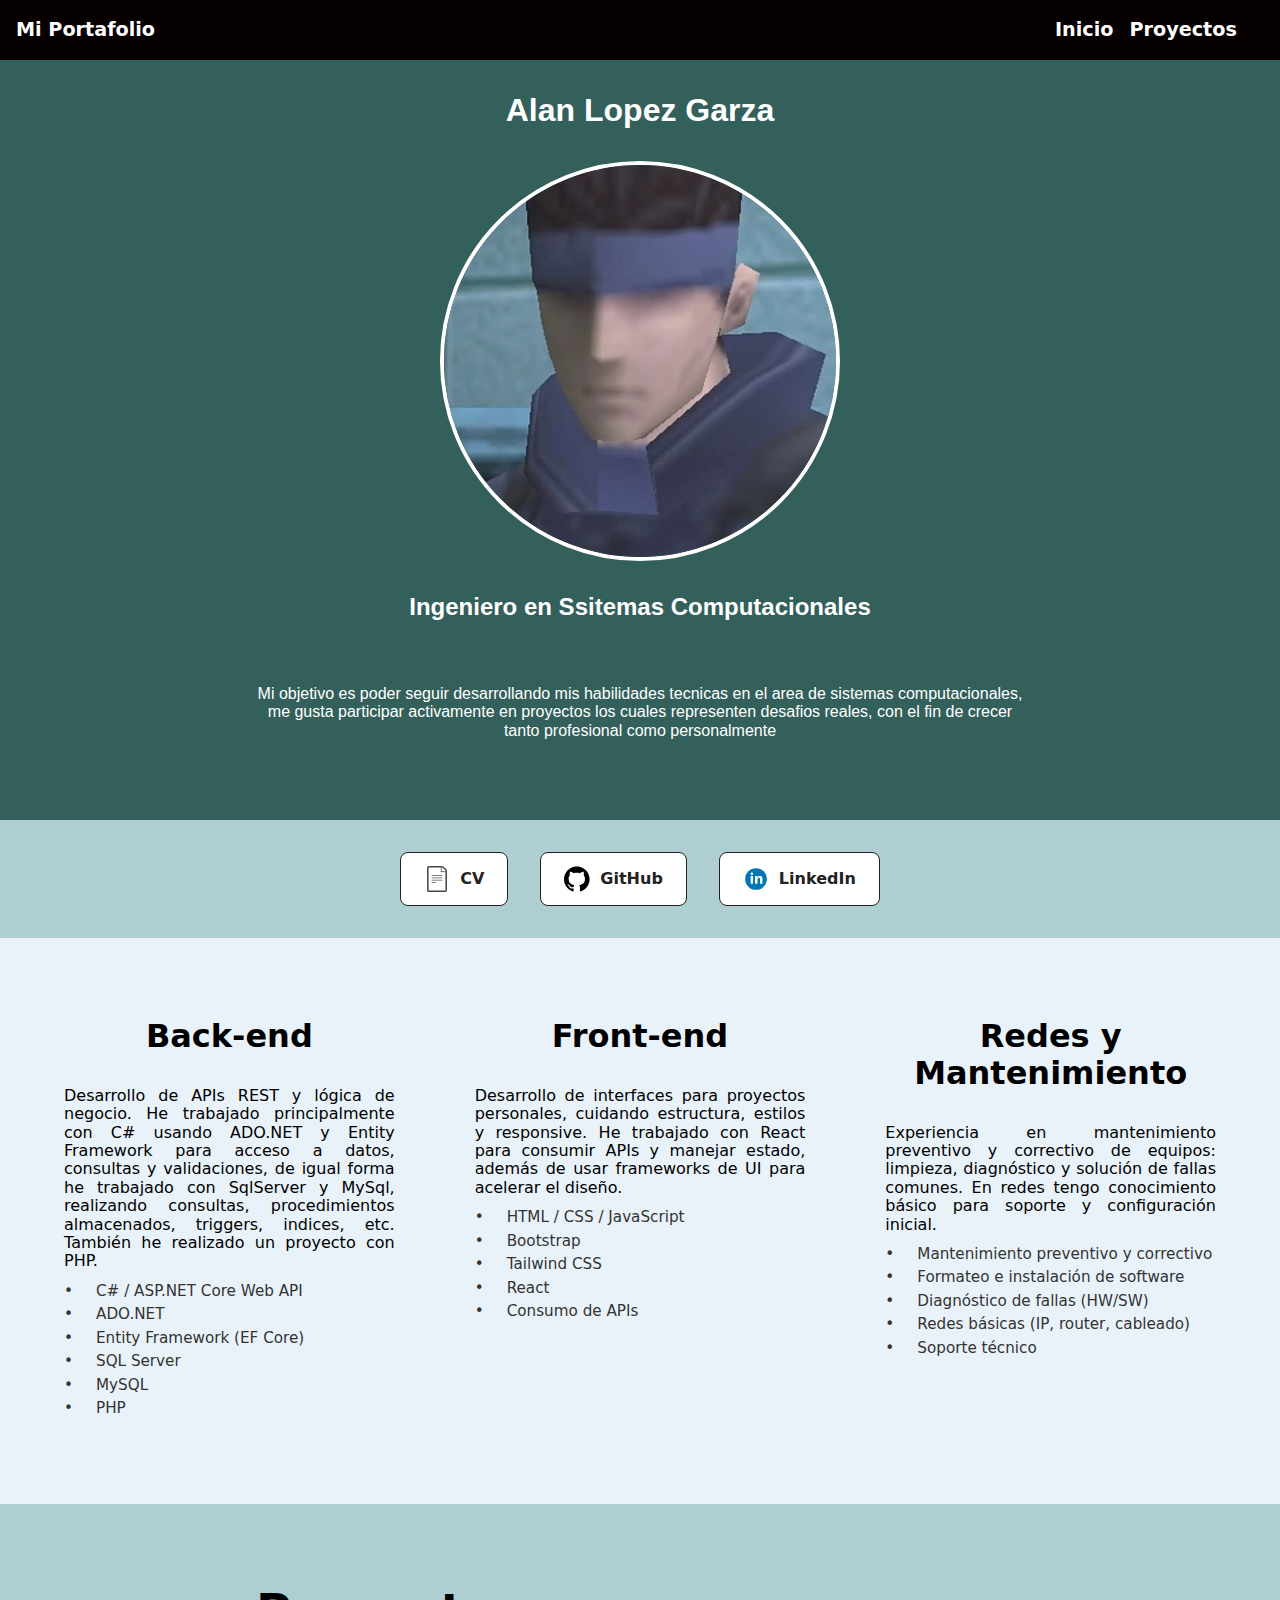
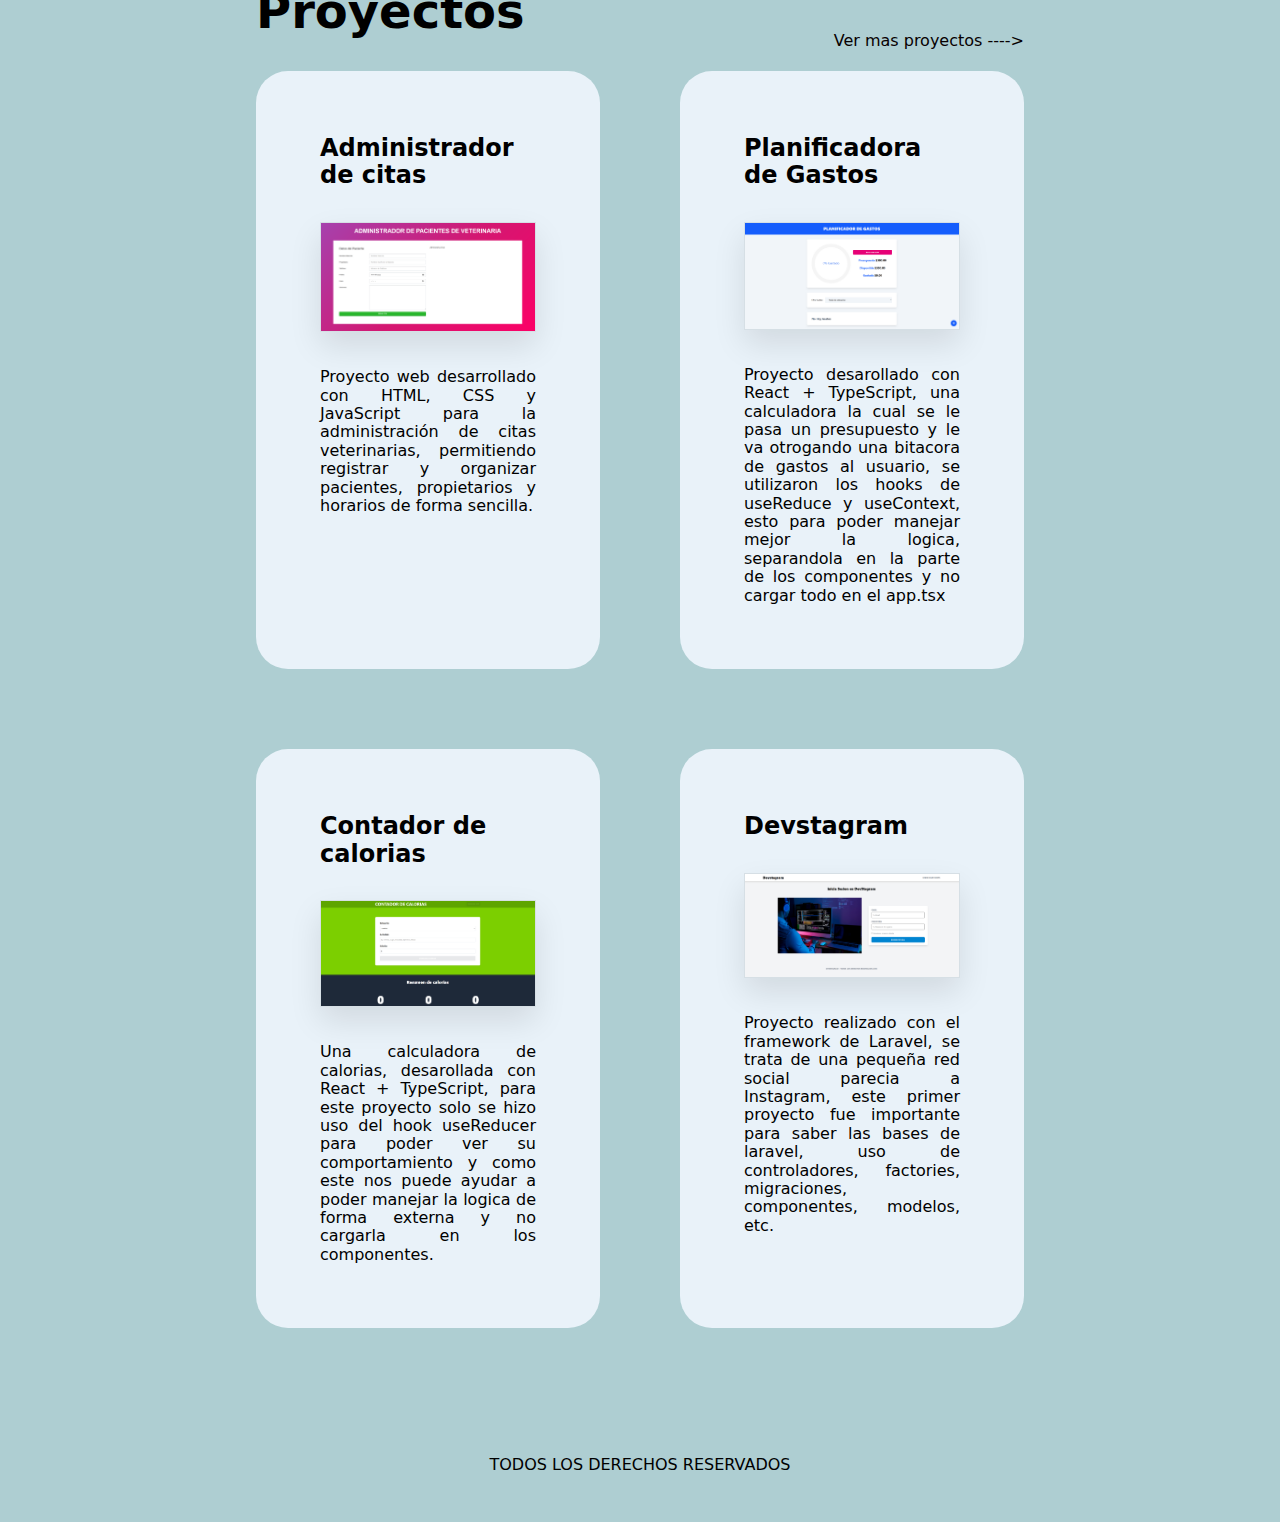
<file: index.html>
<!DOCTYPE html>
<html lang="en">
<head>
    <meta charset="UTF-8">
    <meta name="viewport" content="width=device-width, initial-scale=1.0">
    <title>Portafolio</title>
    <link rel="stylesheet" href="css/normalize.css">
    <link rel="stylesheet" href="css/styles.css">
</head>
<body>
    <header>
        <nav class="navegacion">
            <a class="logo" href="/index.html">Mi Portafolio</a>
            <ul class="navegacion-menu">
                <li><a href="/index.html">Inicio</a></li>
                <li><a href="/lista-proyectos.html">Proyectos</a></li>
            </ul>
        </nav>
    </header>
    <section>
        <div class="presentacion">
            <h1 class="presentacion-nombre">Alan Lopez Garza</h1>
            <img src="/public/img/Snake.jpg" alt="imagen de CV" class="presentacion-imagen">
            <h2 class="presentacion-puesto">Ingeniero en Ssitemas Computacionales</h2>
            <p class="presentacion-descripcion">Mi objetivo es poder seguir desarrollando mis habilidades tecnicas en el area de sistemas computacionales, me gusta participar activamente en proyectos los cuales representen desafios reales, con el fin de crecer tanto profesional como personalmente
            </p>
        </div>
    </section>
    <section>
        <div class="direcciones">
            <a 
                href="/public/pdf/CV_ALAN-LOPEZ-GARZA.pdf"
                download
                class="direcciones-boton"
            >
                <svg viewBox="-4 0 34 34" xmlns="http://www.w3.org/2000/svg" fill="#000000"><g id="SVGRepo_bgCarrier" stroke-width="0"></g><g id="SVGRepo_tracerCarrier" stroke-linecap="round" stroke-linejoin="round"></g><g id="SVGRepo_iconCarrier"> <g fill="none" fill-rule="evenodd"> <g> <path d="M1 1.993c0-.55.45-.993.995-.993h17.01c.55 0 1.34.275 1.776.625l3.44 2.75c.43.345.78 1.065.78 1.622v26.006c0 .55-.447.997-1 .997H2c-.552 0-1-.452-1-.993V1.993z" stroke="#474747" stroke-width="2"></path> <g fill="#575757"> <path d="M6 12h14v1H6z"></path> <path d="M6 15h14v1H6z"></path> <path d="M6 18h14v1H6z"></path> <path d="M6 21h6v1H6z"></path> </g> <path fill="#474747" d="M18 2h1v6h-1z"></path> <path fill="#474747" d="M18 7h6v1h-6z"></path> </g> </g> </g></svg>            CV
            </a>
            <a 
                href="https://github.com/Alanlg08"
                target="_blank"
                rel="noopener noreferrer"
                class="direcciones-boton"
            >
                <svg fill="#000000" viewBox="0 -0.5 25 25" xmlns="http://www.w3.org/2000/svg"><g id="SVGRepo_bgCarrier" stroke-width="0"></g><g id="SVGRepo_tracerCarrier" stroke-linecap="round" stroke-linejoin="round"></g><g id="SVGRepo_iconCarrier"><path d="m12.301 0h.093c2.242 0 4.34.613 6.137 1.68l-.055-.031c1.871 1.094 3.386 2.609 4.449 4.422l.031.058c1.04 1.769 1.654 3.896 1.654 6.166 0 5.406-3.483 10-8.327 11.658l-.087.026c-.063.02-.135.031-.209.031-.162 0-.312-.054-.433-.144l.002.001c-.128-.115-.208-.281-.208-.466 0-.005 0-.01 0-.014v.001q0-.048.008-1.226t.008-2.154c.007-.075.011-.161.011-.249 0-.792-.323-1.508-.844-2.025.618-.061 1.176-.163 1.718-.305l-.076.017c.573-.16 1.073-.373 1.537-.642l-.031.017c.508-.28.938-.636 1.292-1.058l.006-.007c.372-.476.663-1.036.84-1.645l.009-.035c.209-.683.329-1.468.329-2.281 0-.045 0-.091-.001-.136v.007c0-.022.001-.047.001-.072 0-1.248-.482-2.383-1.269-3.23l.003.003c.168-.44.265-.948.265-1.479 0-.649-.145-1.263-.404-1.814l.011.026c-.115-.022-.246-.035-.381-.035-.334 0-.649.078-.929.216l.012-.005c-.568.21-1.054.448-1.512.726l.038-.022-.609.384c-.922-.264-1.981-.416-3.075-.416s-2.153.152-3.157.436l.081-.02q-.256-.176-.681-.433c-.373-.214-.814-.421-1.272-.595l-.066-.022c-.293-.154-.64-.244-1.009-.244-.124 0-.246.01-.364.03l.013-.002c-.248.524-.393 1.139-.393 1.788 0 .531.097 1.04.275 1.509l-.01-.029c-.785.844-1.266 1.979-1.266 3.227 0 .025 0 .051.001.076v-.004c-.001.039-.001.084-.001.13 0 .809.12 1.591.344 2.327l-.015-.057c.189.643.476 1.202.85 1.693l-.009-.013c.354.435.782.793 1.267 1.062l.022.011c.432.252.933.465 1.46.614l.046.011c.466.125 1.024.227 1.595.284l.046.004c-.431.428-.718 1-.784 1.638l-.001.012c-.207.101-.448.183-.699.236l-.021.004c-.256.051-.549.08-.85.08-.022 0-.044 0-.066 0h.003c-.394-.008-.756-.136-1.055-.348l.006.004c-.371-.259-.671-.595-.881-.986l-.007-.015c-.198-.336-.459-.614-.768-.827l-.009-.006c-.225-.169-.49-.301-.776-.38l-.016-.004-.32-.048c-.023-.002-.05-.003-.077-.003-.14 0-.273.028-.394.077l.007-.003q-.128.072-.08.184c.039.086.087.16.145.225l-.001-.001c.061.072.13.135.205.19l.003.002.112.08c.283.148.516.354.693.603l.004.006c.191.237.359.505.494.792l.01.024.16.368c.135.402.38.738.7.981l.005.004c.3.234.662.402 1.057.478l.016.002c.33.064.714.104 1.106.112h.007c.045.002.097.002.15.002.261 0 .517-.021.767-.062l-.027.004.368-.064q0 .609.008 1.418t.008.873v.014c0 .185-.08.351-.208.466h-.001c-.119.089-.268.143-.431.143-.075 0-.147-.011-.214-.032l.005.001c-4.929-1.689-8.409-6.283-8.409-11.69 0-2.268.612-4.393 1.681-6.219l-.032.058c1.094-1.871 2.609-3.386 4.422-4.449l.058-.031c1.739-1.034 3.835-1.645 6.073-1.645h.098-.005zm-7.64 17.666q.048-.112-.112-.192-.16-.048-.208.032-.048.112.112.192.144.096.208-.032zm.497.545q.112-.08-.032-.256-.16-.144-.256-.048-.112.08.032.256.159.157.256.047zm.48.72q.144-.112 0-.304-.128-.208-.272-.096-.144.08 0 .288t.272.112zm.672.673q.128-.128-.064-.304-.192-.192-.32-.048-.144.128.064.304.192.192.32.044zm.913.4q.048-.176-.208-.256-.24-.064-.304.112t.208.24q.24.097.304-.096zm1.009.08q0-.208-.272-.176-.256 0-.256.176 0 .208.272.176.256.001.256-.175zm.929-.16q-.032-.176-.288-.144-.256.048-.224.24t.288.128.225-.224z"></path></g></svg>
                GitHub
            </a>
            <a 
                href="https://www.linkedin.com/in/alan-lópez-garza-b34406315"
                target="_blank"
                rel="noopener noreferrer"
                class="direcciones-boton"
            >
                <svg viewBox="0 0 48 48" fill="none" xmlns="http://www.w3.org/2000/svg"><g id="SVGRepo_bgCarrier" stroke-width="0"></g><g id="SVGRepo_tracerCarrier" stroke-linecap="round" stroke-linejoin="round"></g><g id="SVGRepo_iconCarrier"> <circle cx="24" cy="24" r="20" fill="#0077B5"></circle> <path fill-rule="evenodd" clip-rule="evenodd" d="M18.7747 14.2839C18.7747 15.529 17.8267 16.5366 16.3442 16.5366C14.9194 16.5366 13.9713 15.529 14.0007 14.2839C13.9713 12.9783 14.9193 12 16.3726 12C17.8267 12 18.7463 12.9783 18.7747 14.2839ZM14.1199 32.8191V18.3162H18.6271V32.8181H14.1199V32.8191Z" fill="white"></path> <path fill-rule="evenodd" clip-rule="evenodd" d="M22.2393 22.9446C22.2393 21.1357 22.1797 19.5935 22.1201 18.3182H26.0351L26.2432 20.305H26.3322C26.9254 19.3854 28.4079 17.9927 30.8101 17.9927C33.7752 17.9927 35.9995 19.9502 35.9995 24.219V32.821H31.4922V24.7838C31.4922 22.9144 30.8404 21.6399 29.2093 21.6399C27.9633 21.6399 27.2224 22.4999 26.9263 23.3297C26.8071 23.6268 26.7484 24.0412 26.7484 24.4574V32.821H22.2411V22.9446H22.2393Z" fill="white"></path> </g></svg>
                LinkedIn
            </a>
        </div>
    </section>
    <section class="Habilidad-contenedor">
        <div class="Habilidades-grid">
            <div class="Habilidades">
            <div class="Habilidad">
                <h3>Back-end</h3>
                <p>
                Desarrollo de APIs REST y lógica de negocio. He trabajado principalmente con C# usando ADO.NET y Entity Framework para acceso a datos, consultas y validaciones, de igual forma he trabajado con SqlServer y MySql, realizando consultas, procedimientos almacenados, triggers, indices, etc. También he realizado un proyecto con PHP.
                </p>
                <ul class="stack">
                <li>C# / ASP.NET Core Web API</li>
                <li>ADO.NET</li>
                <li>Entity Framework (EF Core)</li>
                <li>SQL Server</li>
                <li>MySQL</li>
                <li>PHP</li>
                </ul>
            </div>

            <div class="Habilidad">
                <h3>Front-end</h3>
                <p>
                Desarrollo de interfaces para proyectos personales, cuidando estructura, estilos y responsive. He trabajado con React para consumir APIs y manejar estado, además de usar frameworks de UI para acelerar el diseño.
                </p>
                <ul class="stack">
                <li>HTML / CSS / JavaScript</li>
                <li>Bootstrap</li>
                <li>Tailwind CSS</li>
                <li>React</li>
                <li>Consumo de APIs</li>
                </ul>
            </div>

            <div class="Habilidad">
                <h3>Redes y Mantenimiento</h3>
                <p>
                Experiencia en mantenimiento preventivo y correctivo de equipos: limpieza, diagnóstico y solución de fallas comunes. En redes tengo conocimiento básico para soporte y configuración inicial.
                </p>
                <ul class="stack">
                <li>Mantenimiento preventivo y correctivo</li>
                <li>Formateo e instalación de software</li>
                <li>Diagnóstico de fallas (HW/SW)</li>
                <li>Redes básicas (IP, router, cableado)</li>
                <li>Soporte técnico</li>
                </ul>
            </div>
            </div>
        </div>
    </section>
    <main class="Proyectos-contenedor">
        <div class="Proyectos-width">
            <div class="Proyectos-width__titulo">
                <h3>Proyectos</h3>
                <a href="/lista-proyectos.html">Ver mas proyectos ----></a>
            </div>
            <div class="Proyectos-listados">
                <div class="Proyectos-modelo">
                    <h4>Administrador de citas</h4>
                    <a href="https://administradorcitasmascotas.netlify.app" target="_blank">
                        <img src="/public/img/AdministradorDeCitas.png" alt="imagen proyecto">
                    </a>
                    <p>Proyecto web desarrollado con HTML, CSS y JavaScript para la administración de citas veterinarias, permitiendo registrar y organizar pacientes, propietarios y horarios de forma sencilla.</p>
                </div>
                <div class="Proyectos-modelo">
                    <h4>Planificadora de Gastos</h4>
                    <a href="https://calculadoradepresupuestosxdxdxd.netlify.app" target="_blank">
                        <img src="/public/img/CalculadoraPresupuestos.png" alt="imagen proyecto">
                    </a>
                    <p>Proyecto desarollado con React + TypeScript, una calculadora la cual se le pasa un presupuesto y le va otrogando una bitacora de gastos al usuario, se utilizaron los hooks de useReduce y useContext, esto para poder manejar mejor la logica, separandola en la parte de los componentes y no cargar todo en el app.tsx </p>                
                </div>
                <div class="Proyectos-modelo">
                    <h4>Contador de calorias</h4>
                    <a href="https://calculadoradecaloriaseueue.netlify.app" target="_blank">
                        <img src="/public/img/ContadoraCalorias.png" alt="imagen proyecto">
                    </a>
                    <div>
                        <p>
                            Una calculadora de calorias, desarollada con React + TypeScript, para este proyecto solo se hizo uso del hook useReducer para poder ver su comportamiento y como este nos puede ayudar a poder manejar la logica de forma externa y no cargarla en los componentes.
                        </p>
                    </div>                
                </div>
                <div class="Proyectos-modelo">
                    <h4>Devstagram</h4>
                    <a href="https://devstagram-alanlopezgarza.mnz.dom.my.id/login" target="_blank">
                        <img src="/public/img/Devsagram.png" alt="imagen proyecto">
                    </a>
                    <p>Proyecto realizado con el framework de Laravel, se trata de una pequeña red social parecia a Instagram, este primer proyecto fue importante para saber las bases de laravel, uso de controladores, factories, migraciones, componentes, modelos, etc.</p>                
                </div>
            </div>
        </div>
    </main>
    <footer class="footer">
        <p>Todos los derechos reservados</p>
    </footer>
</body>
</html>
</file>
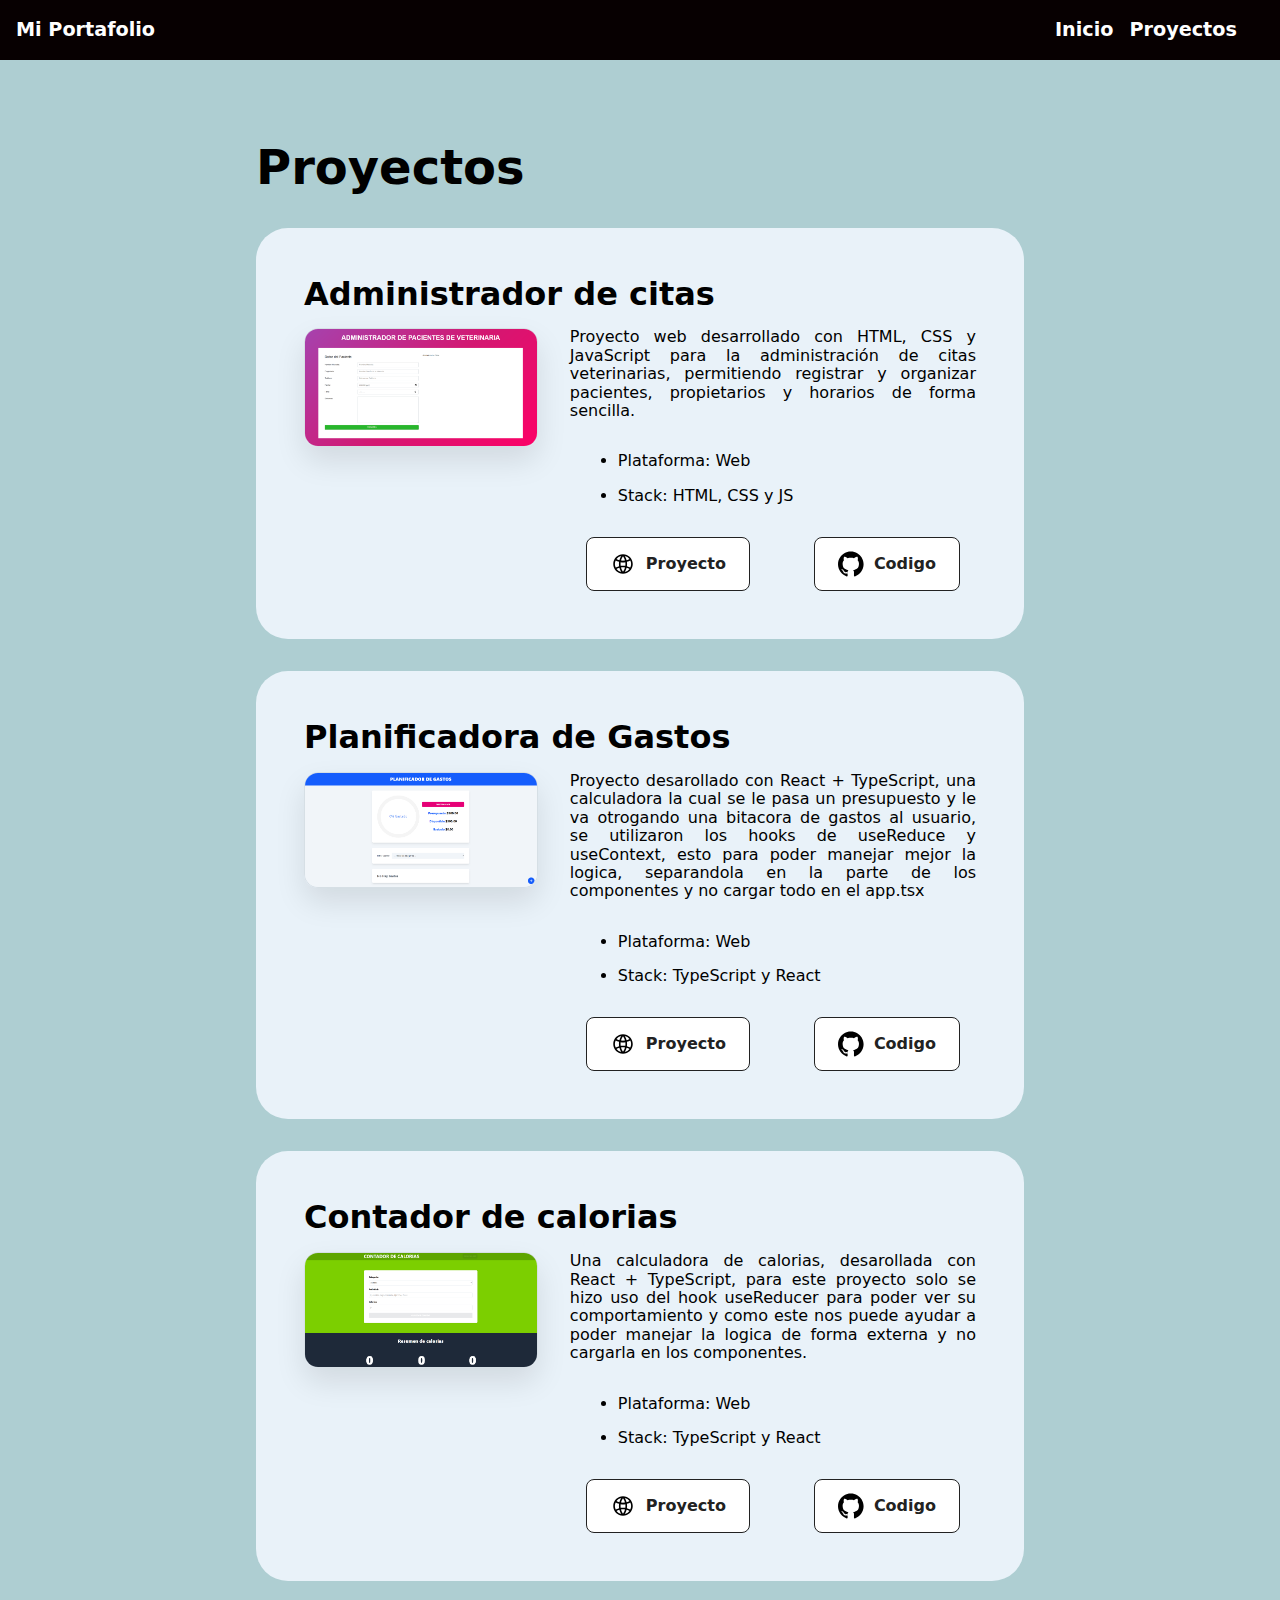
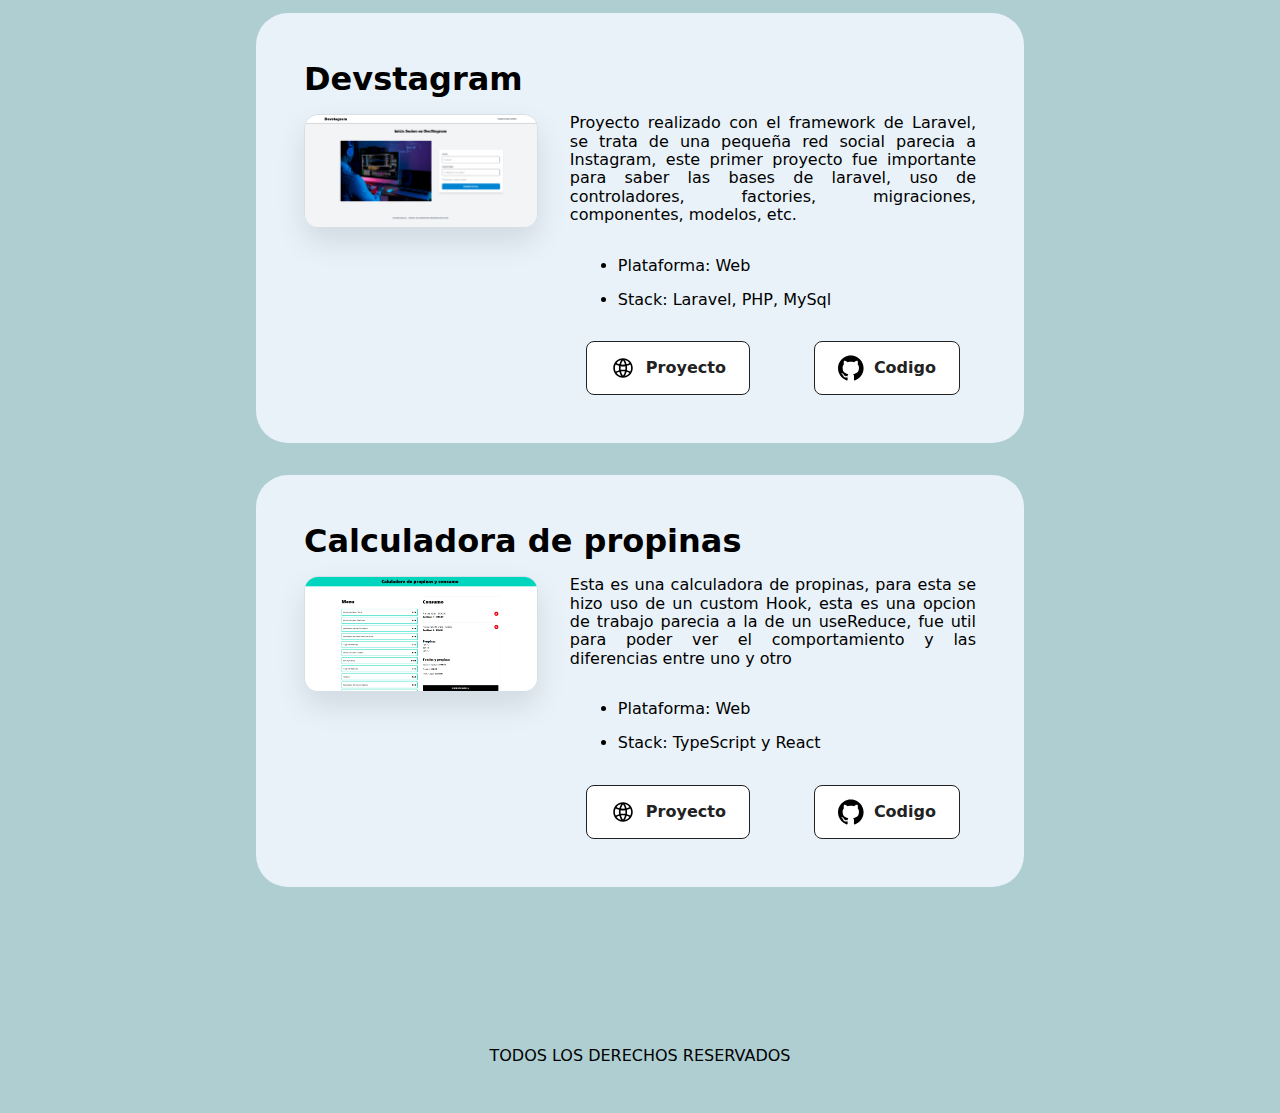
<file: lista-proyectos.html>
<!DOCTYPE html>
<html lang="en">
<head>
    <meta charset="UTF-8">
    <meta name="viewport" content="width=device-width, initial-scale=1.0">
    <title>Lista-Proyectos</title>
    <link rel="stylesheet" href="/css/normalize.css">
    <link rel="stylesheet" href="/css/styles.css">
</head>
<body>
    <header>
        <nav class="navegacion">
            <a class="logo" href="/index.html">Mi Portafolio</a>
            <ul class="navegacion-menu">
                <li><a href="/index.html">Inicio</a></li>
                <li><a href="/lista-proyectos.html">Proyectos</a></li>
            </ul>
        </nav>
    </header>   
    <main class="Proyectos-contenedor">
        <div class="Proyectos-width">
            <div class="Proyectos-width__titulo">
                <h3>Proyectos</h3>
            </div>
                <div class="Proyectos-modelo__presentacion">
                    <h4>Administrador de citas</h4>
                    <div class="proyecto-grid"> 
                        <a href="https://administradorcitasmascotas.netlify.app" target="_blank">
                            <img src="/public/img/AdministradorDeCitas.png" alt="imagen proyecto">
                        </a>
                        <div class="proyecto-descripcion">
                            <p>Proyecto web desarrollado con HTML, CSS y JavaScript para la administración de citas veterinarias, permitiendo registrar y organizar pacientes, propietarios y horarios de forma sencilla.</p>
                            <ul>
                                <li>Plataforma: <span>Web</span></li>
                                <li>Stack: <span>HTML, CSS y JS</span></li>
                                <div class="proyecto-enlaces">
                                        <a href="https://administradorcitasmascotas.netlify.app"             
                                                 target="_blank"
                                                 rel="noopener noreferrer"
                                                 class="direcciones-boton">
                                                 <svg viewBox="0 0 24 24" fill="none" xmlns="http://www.w3.org/2000/svg"><g id="SVGRepo_bgCarrier" stroke-width="0"></g><g id="SVGRepo_tracerCarrier" stroke-linecap="round" stroke-linejoin="round"></g><g id="SVGRepo_iconCarrier"> <path fill-rule="evenodd" clip-rule="evenodd" d="M9.83824 18.4467C10.0103 18.7692 10.1826 19.0598 10.3473 19.3173C8.59745 18.9238 7.07906 17.9187 6.02838 16.5383C6.72181 16.1478 7.60995 15.743 8.67766 15.4468C8.98112 16.637 9.40924 17.6423 9.83824 18.4467ZM11.1618 17.7408C10.7891 17.0421 10.4156 16.1695 10.1465 15.1356C10.7258 15.0496 11.3442 15 12.0001 15C12.6559 15 13.2743 15.0496 13.8535 15.1355C13.5844 16.1695 13.2109 17.0421 12.8382 17.7408C12.5394 18.3011 12.2417 18.7484 12 19.0757C11.7583 18.7484 11.4606 18.3011 11.1618 17.7408ZM9.75 12C9.75 12.5841 9.7893 13.1385 9.8586 13.6619C10.5269 13.5594 11.2414 13.5 12.0001 13.5C12.7587 13.5 13.4732 13.5593 14.1414 13.6619C14.2107 13.1384 14.25 12.5841 14.25 12C14.25 11.4159 14.2107 10.8616 14.1414 10.3381C13.4732 10.4406 12.7587 10.5 12.0001 10.5C11.2414 10.5 10.5269 10.4406 9.8586 10.3381C9.7893 10.8615 9.75 11.4159 9.75 12ZM8.38688 10.0288C8.29977 10.6478 8.25 11.3054 8.25 12C8.25 12.6946 8.29977 13.3522 8.38688 13.9712C7.11338 14.3131 6.05882 14.7952 5.24324 15.2591C4.76698 14.2736 4.5 13.168 4.5 12C4.5 10.832 4.76698 9.72644 5.24323 8.74088C6.05872 9.20472 7.1133 9.68686 8.38688 10.0288ZM10.1465 8.86445C10.7258 8.95042 11.3442 9 12.0001 9C12.6559 9 13.2743 8.95043 13.8535 8.86447C13.5844 7.83055 13.2109 6.95793 12.8382 6.2592C12.5394 5.69894 12.2417 5.25156 12 4.92432C11.7583 5.25156 11.4606 5.69894 11.1618 6.25918C10.7891 6.95791 10.4156 7.83053 10.1465 8.86445ZM15.6131 10.0289C15.7002 10.6479 15.75 11.3055 15.75 12C15.75 12.6946 15.7002 13.3521 15.6131 13.9711C16.8866 14.3131 17.9412 14.7952 18.7568 15.2591C19.233 14.2735 19.5 13.1679 19.5 12C19.5 10.8321 19.233 9.72647 18.7568 8.74093C17.9413 9.20477 16.8867 9.6869 15.6131 10.0289ZM17.9716 7.46178C17.2781 7.85231 16.39 8.25705 15.3224 8.55328C15.0189 7.36304 14.5908 6.35769 14.1618 5.55332C13.9897 5.23077 13.8174 4.94025 13.6527 4.6827C15.4026 5.07623 16.921 6.08136 17.9716 7.46178ZM8.67765 8.55325C7.61001 8.25701 6.7219 7.85227 6.02839 7.46173C7.07906 6.08134 8.59745 5.07623 10.3472 4.6827C10.1826 4.94025 10.0103 5.23076 9.83823 5.5533C9.40924 6.35767 8.98112 7.36301 8.67765 8.55325ZM15.3224 15.4467C15.0189 16.637 14.5908 17.6423 14.1618 18.4467C13.9897 18.7692 13.8174 19.0598 13.6527 19.3173C15.4026 18.9238 16.921 17.9186 17.9717 16.5382C17.2782 16.1477 16.3901 15.743 15.3224 15.4467ZM12 21C16.9706 21 21 16.9706 21 12C21 7.02944 16.9706 3 12 3C7.02944 3 3 7.02944 3 12C3 16.9706 7.02944 21 12 21Z" fill="#000000"></path> </g></svg>
                                                 Proyecto
                                        </a>
                                        <a href="https://github.com/Alanlg08/AdministradorCitas"
                                                target="_blank"
                                                rel="noopener noreferrer"
                                                class="direcciones-boton">
                                                <svg fill="#000000" viewBox="0 -0.5 25 25" xmlns="http://www.w3.org/2000/svg"><g id="SVGRepo_bgCarrier" stroke-width="0"></g><g id="SVGRepo_tracerCarrier" stroke-linecap="round" stroke-linejoin="round"></g><g id="SVGRepo_iconCarrier"><path d="m12.301 0h.093c2.242 0 4.34.613 6.137 1.68l-.055-.031c1.871 1.094 3.386 2.609 4.449 4.422l.031.058c1.04 1.769 1.654 3.896 1.654 6.166 0 5.406-3.483 10-8.327 11.658l-.087.026c-.063.02-.135.031-.209.031-.162 0-.312-.054-.433-.144l.002.001c-.128-.115-.208-.281-.208-.466 0-.005 0-.01 0-.014v.001q0-.048.008-1.226t.008-2.154c.007-.075.011-.161.011-.249 0-.792-.323-1.508-.844-2.025.618-.061 1.176-.163 1.718-.305l-.076.017c.573-.16 1.073-.373 1.537-.642l-.031.017c.508-.28.938-.636 1.292-1.058l.006-.007c.372-.476.663-1.036.84-1.645l.009-.035c.209-.683.329-1.468.329-2.281 0-.045 0-.091-.001-.136v.007c0-.022.001-.047.001-.072 0-1.248-.482-2.383-1.269-3.23l.003.003c.168-.44.265-.948.265-1.479 0-.649-.145-1.263-.404-1.814l.011.026c-.115-.022-.246-.035-.381-.035-.334 0-.649.078-.929.216l.012-.005c-.568.21-1.054.448-1.512.726l.038-.022-.609.384c-.922-.264-1.981-.416-3.075-.416s-2.153.152-3.157.436l.081-.02q-.256-.176-.681-.433c-.373-.214-.814-.421-1.272-.595l-.066-.022c-.293-.154-.64-.244-1.009-.244-.124 0-.246.01-.364.03l.013-.002c-.248.524-.393 1.139-.393 1.788 0 .531.097 1.04.275 1.509l-.01-.029c-.785.844-1.266 1.979-1.266 3.227 0 .025 0 .051.001.076v-.004c-.001.039-.001.084-.001.13 0 .809.12 1.591.344 2.327l-.015-.057c.189.643.476 1.202.85 1.693l-.009-.013c.354.435.782.793 1.267 1.062l.022.011c.432.252.933.465 1.46.614l.046.011c.466.125 1.024.227 1.595.284l.046.004c-.431.428-.718 1-.784 1.638l-.001.012c-.207.101-.448.183-.699.236l-.021.004c-.256.051-.549.08-.85.08-.022 0-.044 0-.066 0h.003c-.394-.008-.756-.136-1.055-.348l.006.004c-.371-.259-.671-.595-.881-.986l-.007-.015c-.198-.336-.459-.614-.768-.827l-.009-.006c-.225-.169-.49-.301-.776-.38l-.016-.004-.32-.048c-.023-.002-.05-.003-.077-.003-.14 0-.273.028-.394.077l.007-.003q-.128.072-.08.184c.039.086.087.16.145.225l-.001-.001c.061.072.13.135.205.19l.003.002.112.08c.283.148.516.354.693.603l.004.006c.191.237.359.505.494.792l.01.024.16.368c.135.402.38.738.7.981l.005.004c.3.234.662.402 1.057.478l.016.002c.33.064.714.104 1.106.112h.007c.045.002.097.002.15.002.261 0 .517-.021.767-.062l-.027.004.368-.064q0 .609.008 1.418t.008.873v.014c0 .185-.08.351-.208.466h-.001c-.119.089-.268.143-.431.143-.075 0-.147-.011-.214-.032l.005.001c-4.929-1.689-8.409-6.283-8.409-11.69 0-2.268.612-4.393 1.681-6.219l-.032.058c1.094-1.871 2.609-3.386 4.422-4.449l.058-.031c1.739-1.034 3.835-1.645 6.073-1.645h.098-.005zm-7.64 17.666q.048-.112-.112-.192-.16-.048-.208.032-.048.112.112.192.144.096.208-.032zm.497.545q.112-.08-.032-.256-.16-.144-.256-.048-.112.08.032.256.159.157.256.047zm.48.72q.144-.112 0-.304-.128-.208-.272-.096-.144.08 0 .288t.272.112zm.672.673q.128-.128-.064-.304-.192-.192-.32-.048-.144.128.064.304.192.192.32.044zm.913.4q.048-.176-.208-.256-.24-.064-.304.112t.208.24q.24.097.304-.096zm1.009.08q0-.208-.272-.176-.256 0-.256.176 0 .208.272.176.256.001.256-.175zm.929-.16q-.032-.176-.288-.144-.256.048-.224.24t.288.128.225-.224z"></path></g></svg>
                                                Codigo
                                        </a>
                                </div>
                            </ul>
                        </div>
                    </div>
                </div>
                <div class="Proyectos-modelo__presentacion">
                    <h4>Planificadora de Gastos</h4>
                    <div class="proyecto-grid">
                        <a href="https://calculadoradepresupuestosxdxdxd.netlify.app" target="_blank">
                            <img src="/public/img/CalculadoraPresupuestos.png" alt="imagen proyecto">
                        </a>
                        <div class="proyecto-descripcion">
                            <p>Proyecto desarollado con React + TypeScript, una calculadora la cual se le pasa un presupuesto y le va otrogando una bitacora de gastos al usuario, se utilizaron los hooks de useReduce y useContext, esto para poder manejar mejor la logica, separandola en la parte de los componentes y no cargar todo en el app.tsx 
                            </p>
                            <ul>
                                <li>Plataforma: <span>Web</span></li>
                                <li>Stack: <span>TypeScript y React</span></li>
                                <div class="proyecto-enlaces">
                                        <a href="https://calculadoradepresupuestosxdxdxd.netlify.app"             
                                                 target="_blank"
                                                 rel="noopener noreferrer"
                                                 class="direcciones-boton">
                                                 <svg viewBox="0 0 24 24" fill="none" xmlns="http://www.w3.org/2000/svg"><g id="SVGRepo_bgCarrier" stroke-width="0"></g><g id="SVGRepo_tracerCarrier" stroke-linecap="round" stroke-linejoin="round"></g><g id="SVGRepo_iconCarrier"> <path fill-rule="evenodd" clip-rule="evenodd" d="M9.83824 18.4467C10.0103 18.7692 10.1826 19.0598 10.3473 19.3173C8.59745 18.9238 7.07906 17.9187 6.02838 16.5383C6.72181 16.1478 7.60995 15.743 8.67766 15.4468C8.98112 16.637 9.40924 17.6423 9.83824 18.4467ZM11.1618 17.7408C10.7891 17.0421 10.4156 16.1695 10.1465 15.1356C10.7258 15.0496 11.3442 15 12.0001 15C12.6559 15 13.2743 15.0496 13.8535 15.1355C13.5844 16.1695 13.2109 17.0421 12.8382 17.7408C12.5394 18.3011 12.2417 18.7484 12 19.0757C11.7583 18.7484 11.4606 18.3011 11.1618 17.7408ZM9.75 12C9.75 12.5841 9.7893 13.1385 9.8586 13.6619C10.5269 13.5594 11.2414 13.5 12.0001 13.5C12.7587 13.5 13.4732 13.5593 14.1414 13.6619C14.2107 13.1384 14.25 12.5841 14.25 12C14.25 11.4159 14.2107 10.8616 14.1414 10.3381C13.4732 10.4406 12.7587 10.5 12.0001 10.5C11.2414 10.5 10.5269 10.4406 9.8586 10.3381C9.7893 10.8615 9.75 11.4159 9.75 12ZM8.38688 10.0288C8.29977 10.6478 8.25 11.3054 8.25 12C8.25 12.6946 8.29977 13.3522 8.38688 13.9712C7.11338 14.3131 6.05882 14.7952 5.24324 15.2591C4.76698 14.2736 4.5 13.168 4.5 12C4.5 10.832 4.76698 9.72644 5.24323 8.74088C6.05872 9.20472 7.1133 9.68686 8.38688 10.0288ZM10.1465 8.86445C10.7258 8.95042 11.3442 9 12.0001 9C12.6559 9 13.2743 8.95043 13.8535 8.86447C13.5844 7.83055 13.2109 6.95793 12.8382 6.2592C12.5394 5.69894 12.2417 5.25156 12 4.92432C11.7583 5.25156 11.4606 5.69894 11.1618 6.25918C10.7891 6.95791 10.4156 7.83053 10.1465 8.86445ZM15.6131 10.0289C15.7002 10.6479 15.75 11.3055 15.75 12C15.75 12.6946 15.7002 13.3521 15.6131 13.9711C16.8866 14.3131 17.9412 14.7952 18.7568 15.2591C19.233 14.2735 19.5 13.1679 19.5 12C19.5 10.8321 19.233 9.72647 18.7568 8.74093C17.9413 9.20477 16.8867 9.6869 15.6131 10.0289ZM17.9716 7.46178C17.2781 7.85231 16.39 8.25705 15.3224 8.55328C15.0189 7.36304 14.5908 6.35769 14.1618 5.55332C13.9897 5.23077 13.8174 4.94025 13.6527 4.6827C15.4026 5.07623 16.921 6.08136 17.9716 7.46178ZM8.67765 8.55325C7.61001 8.25701 6.7219 7.85227 6.02839 7.46173C7.07906 6.08134 8.59745 5.07623 10.3472 4.6827C10.1826 4.94025 10.0103 5.23076 9.83823 5.5533C9.40924 6.35767 8.98112 7.36301 8.67765 8.55325ZM15.3224 15.4467C15.0189 16.637 14.5908 17.6423 14.1618 18.4467C13.9897 18.7692 13.8174 19.0598 13.6527 19.3173C15.4026 18.9238 16.921 17.9186 17.9717 16.5382C17.2782 16.1477 16.3901 15.743 15.3224 15.4467ZM12 21C16.9706 21 21 16.9706 21 12C21 7.02944 16.9706 3 12 3C7.02944 3 3 7.02944 3 12C3 16.9706 7.02944 21 12 21Z" fill="#000000"></path> </g></svg>
                                                 Proyecto
                                        </a>
                                        <a href="https://github.com/Alanlg08/ControlGastosContextAPI"
                                                target="_blank"
                                                rel="noopener noreferrer"
                                                class="direcciones-boton">
                                                <svg fill="#000000" viewBox="0 -0.5 25 25" xmlns="http://www.w3.org/2000/svg"><g id="SVGRepo_bgCarrier" stroke-width="0"></g><g id="SVGRepo_tracerCarrier" stroke-linecap="round" stroke-linejoin="round"></g><g id="SVGRepo_iconCarrier"><path d="m12.301 0h.093c2.242 0 4.34.613 6.137 1.68l-.055-.031c1.871 1.094 3.386 2.609 4.449 4.422l.031.058c1.04 1.769 1.654 3.896 1.654 6.166 0 5.406-3.483 10-8.327 11.658l-.087.026c-.063.02-.135.031-.209.031-.162 0-.312-.054-.433-.144l.002.001c-.128-.115-.208-.281-.208-.466 0-.005 0-.01 0-.014v.001q0-.048.008-1.226t.008-2.154c.007-.075.011-.161.011-.249 0-.792-.323-1.508-.844-2.025.618-.061 1.176-.163 1.718-.305l-.076.017c.573-.16 1.073-.373 1.537-.642l-.031.017c.508-.28.938-.636 1.292-1.058l.006-.007c.372-.476.663-1.036.84-1.645l.009-.035c.209-.683.329-1.468.329-2.281 0-.045 0-.091-.001-.136v.007c0-.022.001-.047.001-.072 0-1.248-.482-2.383-1.269-3.23l.003.003c.168-.44.265-.948.265-1.479 0-.649-.145-1.263-.404-1.814l.011.026c-.115-.022-.246-.035-.381-.035-.334 0-.649.078-.929.216l.012-.005c-.568.21-1.054.448-1.512.726l.038-.022-.609.384c-.922-.264-1.981-.416-3.075-.416s-2.153.152-3.157.436l.081-.02q-.256-.176-.681-.433c-.373-.214-.814-.421-1.272-.595l-.066-.022c-.293-.154-.64-.244-1.009-.244-.124 0-.246.01-.364.03l.013-.002c-.248.524-.393 1.139-.393 1.788 0 .531.097 1.04.275 1.509l-.01-.029c-.785.844-1.266 1.979-1.266 3.227 0 .025 0 .051.001.076v-.004c-.001.039-.001.084-.001.13 0 .809.12 1.591.344 2.327l-.015-.057c.189.643.476 1.202.85 1.693l-.009-.013c.354.435.782.793 1.267 1.062l.022.011c.432.252.933.465 1.46.614l.046.011c.466.125 1.024.227 1.595.284l.046.004c-.431.428-.718 1-.784 1.638l-.001.012c-.207.101-.448.183-.699.236l-.021.004c-.256.051-.549.08-.85.08-.022 0-.044 0-.066 0h.003c-.394-.008-.756-.136-1.055-.348l.006.004c-.371-.259-.671-.595-.881-.986l-.007-.015c-.198-.336-.459-.614-.768-.827l-.009-.006c-.225-.169-.49-.301-.776-.38l-.016-.004-.32-.048c-.023-.002-.05-.003-.077-.003-.14 0-.273.028-.394.077l.007-.003q-.128.072-.08.184c.039.086.087.16.145.225l-.001-.001c.061.072.13.135.205.19l.003.002.112.08c.283.148.516.354.693.603l.004.006c.191.237.359.505.494.792l.01.024.16.368c.135.402.38.738.7.981l.005.004c.3.234.662.402 1.057.478l.016.002c.33.064.714.104 1.106.112h.007c.045.002.097.002.15.002.261 0 .517-.021.767-.062l-.027.004.368-.064q0 .609.008 1.418t.008.873v.014c0 .185-.08.351-.208.466h-.001c-.119.089-.268.143-.431.143-.075 0-.147-.011-.214-.032l.005.001c-4.929-1.689-8.409-6.283-8.409-11.69 0-2.268.612-4.393 1.681-6.219l-.032.058c1.094-1.871 2.609-3.386 4.422-4.449l.058-.031c1.739-1.034 3.835-1.645 6.073-1.645h.098-.005zm-7.64 17.666q.048-.112-.112-.192-.16-.048-.208.032-.048.112.112.192.144.096.208-.032zm.497.545q.112-.08-.032-.256-.16-.144-.256-.048-.112.08.032.256.159.157.256.047zm.48.72q.144-.112 0-.304-.128-.208-.272-.096-.144.08 0 .288t.272.112zm.672.673q.128-.128-.064-.304-.192-.192-.32-.048-.144.128.064.304.192.192.32.044zm.913.4q.048-.176-.208-.256-.24-.064-.304.112t.208.24q.24.097.304-.096zm1.009.08q0-.208-.272-.176-.256 0-.256.176 0 .208.272.176.256.001.256-.175zm.929-.16q-.032-.176-.288-.144-.256.048-.224.24t.288.128.225-.224z"></path></g></svg>
                                                Codigo
                                        </a>
                                </div>
                            </ul>
                        </div> 
                    </div>              
                </div>
                <div class="Proyectos-modelo__presentacion">
                    <h4>Contador de calorias</h4>
                    <div class="proyecto-grid">
                        <a href="https://calculadoradecaloriaseueue.netlify.app" target="_blank">
                            <img src="/public/img/ContadoraCalorias.png" alt="imagen proyecto">
                        </a>
                        <div class="proyecto-descripcion">
                            <p>Una calculadora de calorias, desarollada con React + TypeScript, para este proyecto solo se hizo uso del hook useReducer para poder ver su comportamiento y como este nos puede ayudar a poder manejar la logica de forma externa y no cargarla en los componentes.</p>
                            <ul>
                                <li>Plataforma: <span>Web</span></li>
                                <li>Stack: <span>TypeScript y React</span></li>
                                <div class="proyecto-enlaces">
                                        <a href="https://calculadoradecaloriaseueue.netlify.app"             
                                                 target="_blank"
                                                 rel="noopener noreferrer"
                                                 class="direcciones-boton">
                                                 <svg viewBox="0 0 24 24" fill="none" xmlns="http://www.w3.org/2000/svg"><g id="SVGRepo_bgCarrier" stroke-width="0"></g><g id="SVGRepo_tracerCarrier" stroke-linecap="round" stroke-linejoin="round"></g><g id="SVGRepo_iconCarrier"> <path fill-rule="evenodd" clip-rule="evenodd" d="M9.83824 18.4467C10.0103 18.7692 10.1826 19.0598 10.3473 19.3173C8.59745 18.9238 7.07906 17.9187 6.02838 16.5383C6.72181 16.1478 7.60995 15.743 8.67766 15.4468C8.98112 16.637 9.40924 17.6423 9.83824 18.4467ZM11.1618 17.7408C10.7891 17.0421 10.4156 16.1695 10.1465 15.1356C10.7258 15.0496 11.3442 15 12.0001 15C12.6559 15 13.2743 15.0496 13.8535 15.1355C13.5844 16.1695 13.2109 17.0421 12.8382 17.7408C12.5394 18.3011 12.2417 18.7484 12 19.0757C11.7583 18.7484 11.4606 18.3011 11.1618 17.7408ZM9.75 12C9.75 12.5841 9.7893 13.1385 9.8586 13.6619C10.5269 13.5594 11.2414 13.5 12.0001 13.5C12.7587 13.5 13.4732 13.5593 14.1414 13.6619C14.2107 13.1384 14.25 12.5841 14.25 12C14.25 11.4159 14.2107 10.8616 14.1414 10.3381C13.4732 10.4406 12.7587 10.5 12.0001 10.5C11.2414 10.5 10.5269 10.4406 9.8586 10.3381C9.7893 10.8615 9.75 11.4159 9.75 12ZM8.38688 10.0288C8.29977 10.6478 8.25 11.3054 8.25 12C8.25 12.6946 8.29977 13.3522 8.38688 13.9712C7.11338 14.3131 6.05882 14.7952 5.24324 15.2591C4.76698 14.2736 4.5 13.168 4.5 12C4.5 10.832 4.76698 9.72644 5.24323 8.74088C6.05872 9.20472 7.1133 9.68686 8.38688 10.0288ZM10.1465 8.86445C10.7258 8.95042 11.3442 9 12.0001 9C12.6559 9 13.2743 8.95043 13.8535 8.86447C13.5844 7.83055 13.2109 6.95793 12.8382 6.2592C12.5394 5.69894 12.2417 5.25156 12 4.92432C11.7583 5.25156 11.4606 5.69894 11.1618 6.25918C10.7891 6.95791 10.4156 7.83053 10.1465 8.86445ZM15.6131 10.0289C15.7002 10.6479 15.75 11.3055 15.75 12C15.75 12.6946 15.7002 13.3521 15.6131 13.9711C16.8866 14.3131 17.9412 14.7952 18.7568 15.2591C19.233 14.2735 19.5 13.1679 19.5 12C19.5 10.8321 19.233 9.72647 18.7568 8.74093C17.9413 9.20477 16.8867 9.6869 15.6131 10.0289ZM17.9716 7.46178C17.2781 7.85231 16.39 8.25705 15.3224 8.55328C15.0189 7.36304 14.5908 6.35769 14.1618 5.55332C13.9897 5.23077 13.8174 4.94025 13.6527 4.6827C15.4026 5.07623 16.921 6.08136 17.9716 7.46178ZM8.67765 8.55325C7.61001 8.25701 6.7219 7.85227 6.02839 7.46173C7.07906 6.08134 8.59745 5.07623 10.3472 4.6827C10.1826 4.94025 10.0103 5.23076 9.83823 5.5533C9.40924 6.35767 8.98112 7.36301 8.67765 8.55325ZM15.3224 15.4467C15.0189 16.637 14.5908 17.6423 14.1618 18.4467C13.9897 18.7692 13.8174 19.0598 13.6527 19.3173C15.4026 18.9238 16.921 17.9186 17.9717 16.5382C17.2782 16.1477 16.3901 15.743 15.3224 15.4467ZM12 21C16.9706 21 21 16.9706 21 12C21 7.02944 16.9706 3 12 3C7.02944 3 3 7.02944 3 12C3 16.9706 7.02944 21 12 21Z" fill="#000000"></path> </g></svg>
                                                 Proyecto
                                        </a>
                                        <a href="https://github.com/Alanlg08/CalculadoraDeCaloriasTypeScript"
                                                target="_blank"
                                                rel="noopener noreferrer"
                                                class="direcciones-boton">
                                                <svg fill="#000000" viewBox="0 -0.5 25 25" xmlns="http://www.w3.org/2000/svg"><g id="SVGRepo_bgCarrier" stroke-width="0"></g><g id="SVGRepo_tracerCarrier" stroke-linecap="round" stroke-linejoin="round"></g><g id="SVGRepo_iconCarrier"><path d="m12.301 0h.093c2.242 0 4.34.613 6.137 1.68l-.055-.031c1.871 1.094 3.386 2.609 4.449 4.422l.031.058c1.04 1.769 1.654 3.896 1.654 6.166 0 5.406-3.483 10-8.327 11.658l-.087.026c-.063.02-.135.031-.209.031-.162 0-.312-.054-.433-.144l.002.001c-.128-.115-.208-.281-.208-.466 0-.005 0-.01 0-.014v.001q0-.048.008-1.226t.008-2.154c.007-.075.011-.161.011-.249 0-.792-.323-1.508-.844-2.025.618-.061 1.176-.163 1.718-.305l-.076.017c.573-.16 1.073-.373 1.537-.642l-.031.017c.508-.28.938-.636 1.292-1.058l.006-.007c.372-.476.663-1.036.84-1.645l.009-.035c.209-.683.329-1.468.329-2.281 0-.045 0-.091-.001-.136v.007c0-.022.001-.047.001-.072 0-1.248-.482-2.383-1.269-3.23l.003.003c.168-.44.265-.948.265-1.479 0-.649-.145-1.263-.404-1.814l.011.026c-.115-.022-.246-.035-.381-.035-.334 0-.649.078-.929.216l.012-.005c-.568.21-1.054.448-1.512.726l.038-.022-.609.384c-.922-.264-1.981-.416-3.075-.416s-2.153.152-3.157.436l.081-.02q-.256-.176-.681-.433c-.373-.214-.814-.421-1.272-.595l-.066-.022c-.293-.154-.64-.244-1.009-.244-.124 0-.246.01-.364.03l.013-.002c-.248.524-.393 1.139-.393 1.788 0 .531.097 1.04.275 1.509l-.01-.029c-.785.844-1.266 1.979-1.266 3.227 0 .025 0 .051.001.076v-.004c-.001.039-.001.084-.001.13 0 .809.12 1.591.344 2.327l-.015-.057c.189.643.476 1.202.85 1.693l-.009-.013c.354.435.782.793 1.267 1.062l.022.011c.432.252.933.465 1.46.614l.046.011c.466.125 1.024.227 1.595.284l.046.004c-.431.428-.718 1-.784 1.638l-.001.012c-.207.101-.448.183-.699.236l-.021.004c-.256.051-.549.08-.85.08-.022 0-.044 0-.066 0h.003c-.394-.008-.756-.136-1.055-.348l.006.004c-.371-.259-.671-.595-.881-.986l-.007-.015c-.198-.336-.459-.614-.768-.827l-.009-.006c-.225-.169-.49-.301-.776-.38l-.016-.004-.32-.048c-.023-.002-.05-.003-.077-.003-.14 0-.273.028-.394.077l.007-.003q-.128.072-.08.184c.039.086.087.16.145.225l-.001-.001c.061.072.13.135.205.19l.003.002.112.08c.283.148.516.354.693.603l.004.006c.191.237.359.505.494.792l.01.024.16.368c.135.402.38.738.7.981l.005.004c.3.234.662.402 1.057.478l.016.002c.33.064.714.104 1.106.112h.007c.045.002.097.002.15.002.261 0 .517-.021.767-.062l-.027.004.368-.064q0 .609.008 1.418t.008.873v.014c0 .185-.08.351-.208.466h-.001c-.119.089-.268.143-.431.143-.075 0-.147-.011-.214-.032l.005.001c-4.929-1.689-8.409-6.283-8.409-11.69 0-2.268.612-4.393 1.681-6.219l-.032.058c1.094-1.871 2.609-3.386 4.422-4.449l.058-.031c1.739-1.034 3.835-1.645 6.073-1.645h.098-.005zm-7.64 17.666q.048-.112-.112-.192-.16-.048-.208.032-.048.112.112.192.144.096.208-.032zm.497.545q.112-.08-.032-.256-.16-.144-.256-.048-.112.08.032.256.159.157.256.047zm.48.72q.144-.112 0-.304-.128-.208-.272-.096-.144.08 0 .288t.272.112zm.672.673q.128-.128-.064-.304-.192-.192-.32-.048-.144.128.064.304.192.192.32.044zm.913.4q.048-.176-.208-.256-.24-.064-.304.112t.208.24q.24.097.304-.096zm1.009.08q0-.208-.272-.176-.256 0-.256.176 0 .208.272.176.256.001.256-.175zm.929-.16q-.032-.176-.288-.144-.256.048-.224.24t.288.128.225-.224z"></path></g></svg>
                                                Codigo
                                        </a>
                                </div>
                            </ul>
                        </div>
                    </div>            
                </div>
                <div class="Proyectos-modelo__presentacion">
                    <h4>Devstagram</h4>
                    <div class="proyecto-grid">
                        <a href="https://devstagram-alanlopezgarza.mnz.dom.my.id/login" target="_blank">
                            <img src="/public/img/Devsagram.png" alt="imagen proyecto">
                        </a>
                        <div class="proyecto-descripcion">
                            <p>Proyecto realizado con el framework de Laravel, se trata de una pequeña red social parecia a Instagram, este primer proyecto fue importante para saber las bases de laravel, uso de controladores, factories, migraciones, componentes, modelos, etc.</p>
                            <ul>
                                <li>Plataforma: <span>Web</span></li>
                                <li>Stack: <span>Laravel, PHP, MySql</span></li>
                                <div class="proyecto-enlaces">
                                        <a href="https://devstagram-alanlopezgarza.mnz.dom.my.id/login"             
                                                 target="_blank"
                                                 rel="noopener noreferrer"
                                                 class="direcciones-boton">
                                                 <svg viewBox="0 0 24 24" fill="none" xmlns="http://www.w3.org/2000/svg"><g id="SVGRepo_bgCarrier" stroke-width="0"></g><g id="SVGRepo_tracerCarrier" stroke-linecap="round" stroke-linejoin="round"></g><g id="SVGRepo_iconCarrier"> <path fill-rule="evenodd" clip-rule="evenodd" d="M9.83824 18.4467C10.0103 18.7692 10.1826 19.0598 10.3473 19.3173C8.59745 18.9238 7.07906 17.9187 6.02838 16.5383C6.72181 16.1478 7.60995 15.743 8.67766 15.4468C8.98112 16.637 9.40924 17.6423 9.83824 18.4467ZM11.1618 17.7408C10.7891 17.0421 10.4156 16.1695 10.1465 15.1356C10.7258 15.0496 11.3442 15 12.0001 15C12.6559 15 13.2743 15.0496 13.8535 15.1355C13.5844 16.1695 13.2109 17.0421 12.8382 17.7408C12.5394 18.3011 12.2417 18.7484 12 19.0757C11.7583 18.7484 11.4606 18.3011 11.1618 17.7408ZM9.75 12C9.75 12.5841 9.7893 13.1385 9.8586 13.6619C10.5269 13.5594 11.2414 13.5 12.0001 13.5C12.7587 13.5 13.4732 13.5593 14.1414 13.6619C14.2107 13.1384 14.25 12.5841 14.25 12C14.25 11.4159 14.2107 10.8616 14.1414 10.3381C13.4732 10.4406 12.7587 10.5 12.0001 10.5C11.2414 10.5 10.5269 10.4406 9.8586 10.3381C9.7893 10.8615 9.75 11.4159 9.75 12ZM8.38688 10.0288C8.29977 10.6478 8.25 11.3054 8.25 12C8.25 12.6946 8.29977 13.3522 8.38688 13.9712C7.11338 14.3131 6.05882 14.7952 5.24324 15.2591C4.76698 14.2736 4.5 13.168 4.5 12C4.5 10.832 4.76698 9.72644 5.24323 8.74088C6.05872 9.20472 7.1133 9.68686 8.38688 10.0288ZM10.1465 8.86445C10.7258 8.95042 11.3442 9 12.0001 9C12.6559 9 13.2743 8.95043 13.8535 8.86447C13.5844 7.83055 13.2109 6.95793 12.8382 6.2592C12.5394 5.69894 12.2417 5.25156 12 4.92432C11.7583 5.25156 11.4606 5.69894 11.1618 6.25918C10.7891 6.95791 10.4156 7.83053 10.1465 8.86445ZM15.6131 10.0289C15.7002 10.6479 15.75 11.3055 15.75 12C15.75 12.6946 15.7002 13.3521 15.6131 13.9711C16.8866 14.3131 17.9412 14.7952 18.7568 15.2591C19.233 14.2735 19.5 13.1679 19.5 12C19.5 10.8321 19.233 9.72647 18.7568 8.74093C17.9413 9.20477 16.8867 9.6869 15.6131 10.0289ZM17.9716 7.46178C17.2781 7.85231 16.39 8.25705 15.3224 8.55328C15.0189 7.36304 14.5908 6.35769 14.1618 5.55332C13.9897 5.23077 13.8174 4.94025 13.6527 4.6827C15.4026 5.07623 16.921 6.08136 17.9716 7.46178ZM8.67765 8.55325C7.61001 8.25701 6.7219 7.85227 6.02839 7.46173C7.07906 6.08134 8.59745 5.07623 10.3472 4.6827C10.1826 4.94025 10.0103 5.23076 9.83823 5.5533C9.40924 6.35767 8.98112 7.36301 8.67765 8.55325ZM15.3224 15.4467C15.0189 16.637 14.5908 17.6423 14.1618 18.4467C13.9897 18.7692 13.8174 19.0598 13.6527 19.3173C15.4026 18.9238 16.921 17.9186 17.9717 16.5382C17.2782 16.1477 16.3901 15.743 15.3224 15.4467ZM12 21C16.9706 21 21 16.9706 21 12C21 7.02944 16.9706 3 12 3C7.02944 3 3 7.02944 3 12C3 16.9706 7.02944 21 12 21Z" fill="#000000"></path> </g></svg>
                                                 Proyecto
                                        </a>
                                        <a href="https://github.com/Alanlg08/DevStagramProyecto"
                                                target="_blank"
                                                rel="noopener noreferrer"
                                                class="direcciones-boton">
                                                <svg fill="#000000" viewBox="0 -0.5 25 25" xmlns="http://www.w3.org/2000/svg"><g id="SVGRepo_bgCarrier" stroke-width="0"></g><g id="SVGRepo_tracerCarrier" stroke-linecap="round" stroke-linejoin="round"></g><g id="SVGRepo_iconCarrier"><path d="m12.301 0h.093c2.242 0 4.34.613 6.137 1.68l-.055-.031c1.871 1.094 3.386 2.609 4.449 4.422l.031.058c1.04 1.769 1.654 3.896 1.654 6.166 0 5.406-3.483 10-8.327 11.658l-.087.026c-.063.02-.135.031-.209.031-.162 0-.312-.054-.433-.144l.002.001c-.128-.115-.208-.281-.208-.466 0-.005 0-.01 0-.014v.001q0-.048.008-1.226t.008-2.154c.007-.075.011-.161.011-.249 0-.792-.323-1.508-.844-2.025.618-.061 1.176-.163 1.718-.305l-.076.017c.573-.16 1.073-.373 1.537-.642l-.031.017c.508-.28.938-.636 1.292-1.058l.006-.007c.372-.476.663-1.036.84-1.645l.009-.035c.209-.683.329-1.468.329-2.281 0-.045 0-.091-.001-.136v.007c0-.022.001-.047.001-.072 0-1.248-.482-2.383-1.269-3.23l.003.003c.168-.44.265-.948.265-1.479 0-.649-.145-1.263-.404-1.814l.011.026c-.115-.022-.246-.035-.381-.035-.334 0-.649.078-.929.216l.012-.005c-.568.21-1.054.448-1.512.726l.038-.022-.609.384c-.922-.264-1.981-.416-3.075-.416s-2.153.152-3.157.436l.081-.02q-.256-.176-.681-.433c-.373-.214-.814-.421-1.272-.595l-.066-.022c-.293-.154-.64-.244-1.009-.244-.124 0-.246.01-.364.03l.013-.002c-.248.524-.393 1.139-.393 1.788 0 .531.097 1.04.275 1.509l-.01-.029c-.785.844-1.266 1.979-1.266 3.227 0 .025 0 .051.001.076v-.004c-.001.039-.001.084-.001.13 0 .809.12 1.591.344 2.327l-.015-.057c.189.643.476 1.202.85 1.693l-.009-.013c.354.435.782.793 1.267 1.062l.022.011c.432.252.933.465 1.46.614l.046.011c.466.125 1.024.227 1.595.284l.046.004c-.431.428-.718 1-.784 1.638l-.001.012c-.207.101-.448.183-.699.236l-.021.004c-.256.051-.549.08-.85.08-.022 0-.044 0-.066 0h.003c-.394-.008-.756-.136-1.055-.348l.006.004c-.371-.259-.671-.595-.881-.986l-.007-.015c-.198-.336-.459-.614-.768-.827l-.009-.006c-.225-.169-.49-.301-.776-.38l-.016-.004-.32-.048c-.023-.002-.05-.003-.077-.003-.14 0-.273.028-.394.077l.007-.003q-.128.072-.08.184c.039.086.087.16.145.225l-.001-.001c.061.072.13.135.205.19l.003.002.112.08c.283.148.516.354.693.603l.004.006c.191.237.359.505.494.792l.01.024.16.368c.135.402.38.738.7.981l.005.004c.3.234.662.402 1.057.478l.016.002c.33.064.714.104 1.106.112h.007c.045.002.097.002.15.002.261 0 .517-.021.767-.062l-.027.004.368-.064q0 .609.008 1.418t.008.873v.014c0 .185-.08.351-.208.466h-.001c-.119.089-.268.143-.431.143-.075 0-.147-.011-.214-.032l.005.001c-4.929-1.689-8.409-6.283-8.409-11.69 0-2.268.612-4.393 1.681-6.219l-.032.058c1.094-1.871 2.609-3.386 4.422-4.449l.058-.031c1.739-1.034 3.835-1.645 6.073-1.645h.098-.005zm-7.64 17.666q.048-.112-.112-.192-.16-.048-.208.032-.048.112.112.192.144.096.208-.032zm.497.545q.112-.08-.032-.256-.16-.144-.256-.048-.112.08.032.256.159.157.256.047zm.48.72q.144-.112 0-.304-.128-.208-.272-.096-.144.08 0 .288t.272.112zm.672.673q.128-.128-.064-.304-.192-.192-.32-.048-.144.128.064.304.192.192.32.044zm.913.4q.048-.176-.208-.256-.24-.064-.304.112t.208.24q.24.097.304-.096zm1.009.08q0-.208-.272-.176-.256 0-.256.176 0 .208.272.176.256.001.256-.175zm.929-.16q-.032-.176-.288-.144-.256.048-.224.24t.288.128.225-.224z"></path></g></svg>
                                                Codigo
                                        </a>
                                </div>
                            </ul>
                        </div>
                    </div> 
                </div>
                <div class="Proyectos-modelo__presentacion">
                    <h4>Calculadora de propinas</h4>
                    <div class="proyecto-grid">
                        <a href="https://devstagram-alanlopezgarza.mnz.dom.my.id/login" target="_blank">
                            <img src="/public/img/CalculadoraDePropinas.png" alt="imagen proyecto">
                        </a>
                        <div class="proyecto-descripcion">
                            <p>Esta es una calculadora de propinas, para esta se hizo uso de un custom Hook, esta es una opcion de trabajo parecia a la de un useReduce, fue util para poder ver el comportamiento y las diferencias entre uno y otro</p>
                            <ul>
                                <li>Plataforma: <span>Web</span></li>
                                <li>Stack: <span>TypeScript y React</span></li>
                                <div class="proyecto-enlaces">
                                        <a href="https://calculadorapropinastypescript.netlify.app"             
                                                 target="_blank"
                                                 rel="noopener noreferrer"
                                                 class="direcciones-boton">
                                                 <svg viewBox="0 0 24 24" fill="none" xmlns="http://www.w3.org/2000/svg"><g id="SVGRepo_bgCarrier" stroke-width="0"></g><g id="SVGRepo_tracerCarrier" stroke-linecap="round" stroke-linejoin="round"></g><g id="SVGRepo_iconCarrier"> <path fill-rule="evenodd" clip-rule="evenodd" d="M9.83824 18.4467C10.0103 18.7692 10.1826 19.0598 10.3473 19.3173C8.59745 18.9238 7.07906 17.9187 6.02838 16.5383C6.72181 16.1478 7.60995 15.743 8.67766 15.4468C8.98112 16.637 9.40924 17.6423 9.83824 18.4467ZM11.1618 17.7408C10.7891 17.0421 10.4156 16.1695 10.1465 15.1356C10.7258 15.0496 11.3442 15 12.0001 15C12.6559 15 13.2743 15.0496 13.8535 15.1355C13.5844 16.1695 13.2109 17.0421 12.8382 17.7408C12.5394 18.3011 12.2417 18.7484 12 19.0757C11.7583 18.7484 11.4606 18.3011 11.1618 17.7408ZM9.75 12C9.75 12.5841 9.7893 13.1385 9.8586 13.6619C10.5269 13.5594 11.2414 13.5 12.0001 13.5C12.7587 13.5 13.4732 13.5593 14.1414 13.6619C14.2107 13.1384 14.25 12.5841 14.25 12C14.25 11.4159 14.2107 10.8616 14.1414 10.3381C13.4732 10.4406 12.7587 10.5 12.0001 10.5C11.2414 10.5 10.5269 10.4406 9.8586 10.3381C9.7893 10.8615 9.75 11.4159 9.75 12ZM8.38688 10.0288C8.29977 10.6478 8.25 11.3054 8.25 12C8.25 12.6946 8.29977 13.3522 8.38688 13.9712C7.11338 14.3131 6.05882 14.7952 5.24324 15.2591C4.76698 14.2736 4.5 13.168 4.5 12C4.5 10.832 4.76698 9.72644 5.24323 8.74088C6.05872 9.20472 7.1133 9.68686 8.38688 10.0288ZM10.1465 8.86445C10.7258 8.95042 11.3442 9 12.0001 9C12.6559 9 13.2743 8.95043 13.8535 8.86447C13.5844 7.83055 13.2109 6.95793 12.8382 6.2592C12.5394 5.69894 12.2417 5.25156 12 4.92432C11.7583 5.25156 11.4606 5.69894 11.1618 6.25918C10.7891 6.95791 10.4156 7.83053 10.1465 8.86445ZM15.6131 10.0289C15.7002 10.6479 15.75 11.3055 15.75 12C15.75 12.6946 15.7002 13.3521 15.6131 13.9711C16.8866 14.3131 17.9412 14.7952 18.7568 15.2591C19.233 14.2735 19.5 13.1679 19.5 12C19.5 10.8321 19.233 9.72647 18.7568 8.74093C17.9413 9.20477 16.8867 9.6869 15.6131 10.0289ZM17.9716 7.46178C17.2781 7.85231 16.39 8.25705 15.3224 8.55328C15.0189 7.36304 14.5908 6.35769 14.1618 5.55332C13.9897 5.23077 13.8174 4.94025 13.6527 4.6827C15.4026 5.07623 16.921 6.08136 17.9716 7.46178ZM8.67765 8.55325C7.61001 8.25701 6.7219 7.85227 6.02839 7.46173C7.07906 6.08134 8.59745 5.07623 10.3472 4.6827C10.1826 4.94025 10.0103 5.23076 9.83823 5.5533C9.40924 6.35767 8.98112 7.36301 8.67765 8.55325ZM15.3224 15.4467C15.0189 16.637 14.5908 17.6423 14.1618 18.4467C13.9897 18.7692 13.8174 19.0598 13.6527 19.3173C15.4026 18.9238 16.921 17.9186 17.9717 16.5382C17.2782 16.1477 16.3901 15.743 15.3224 15.4467ZM12 21C16.9706 21 21 16.9706 21 12C21 7.02944 16.9706 3 12 3C7.02944 3 3 7.02944 3 12C3 16.9706 7.02944 21 12 21Z" fill="#000000"></path> </g></svg>
                                                 Proyecto
                                        </a>
                                        <a href="https://github.com/Alanlg08/CalculadoraDePropinas-TypeScript"
                                                target="_blank"
                                                rel="noopener noreferrer"
                                                class="direcciones-boton">
                                                <svg fill="#000000" viewBox="0 -0.5 25 25" xmlns="http://www.w3.org/2000/svg"><g id="SVGRepo_bgCarrier" stroke-width="0"></g><g id="SVGRepo_tracerCarrier" stroke-linecap="round" stroke-linejoin="round"></g><g id="SVGRepo_iconCarrier"><path d="m12.301 0h.093c2.242 0 4.34.613 6.137 1.68l-.055-.031c1.871 1.094 3.386 2.609 4.449 4.422l.031.058c1.04 1.769 1.654 3.896 1.654 6.166 0 5.406-3.483 10-8.327 11.658l-.087.026c-.063.02-.135.031-.209.031-.162 0-.312-.054-.433-.144l.002.001c-.128-.115-.208-.281-.208-.466 0-.005 0-.01 0-.014v.001q0-.048.008-1.226t.008-2.154c.007-.075.011-.161.011-.249 0-.792-.323-1.508-.844-2.025.618-.061 1.176-.163 1.718-.305l-.076.017c.573-.16 1.073-.373 1.537-.642l-.031.017c.508-.28.938-.636 1.292-1.058l.006-.007c.372-.476.663-1.036.84-1.645l.009-.035c.209-.683.329-1.468.329-2.281 0-.045 0-.091-.001-.136v.007c0-.022.001-.047.001-.072 0-1.248-.482-2.383-1.269-3.23l.003.003c.168-.44.265-.948.265-1.479 0-.649-.145-1.263-.404-1.814l.011.026c-.115-.022-.246-.035-.381-.035-.334 0-.649.078-.929.216l.012-.005c-.568.21-1.054.448-1.512.726l.038-.022-.609.384c-.922-.264-1.981-.416-3.075-.416s-2.153.152-3.157.436l.081-.02q-.256-.176-.681-.433c-.373-.214-.814-.421-1.272-.595l-.066-.022c-.293-.154-.64-.244-1.009-.244-.124 0-.246.01-.364.03l.013-.002c-.248.524-.393 1.139-.393 1.788 0 .531.097 1.04.275 1.509l-.01-.029c-.785.844-1.266 1.979-1.266 3.227 0 .025 0 .051.001.076v-.004c-.001.039-.001.084-.001.13 0 .809.12 1.591.344 2.327l-.015-.057c.189.643.476 1.202.85 1.693l-.009-.013c.354.435.782.793 1.267 1.062l.022.011c.432.252.933.465 1.46.614l.046.011c.466.125 1.024.227 1.595.284l.046.004c-.431.428-.718 1-.784 1.638l-.001.012c-.207.101-.448.183-.699.236l-.021.004c-.256.051-.549.08-.85.08-.022 0-.044 0-.066 0h.003c-.394-.008-.756-.136-1.055-.348l.006.004c-.371-.259-.671-.595-.881-.986l-.007-.015c-.198-.336-.459-.614-.768-.827l-.009-.006c-.225-.169-.49-.301-.776-.38l-.016-.004-.32-.048c-.023-.002-.05-.003-.077-.003-.14 0-.273.028-.394.077l.007-.003q-.128.072-.08.184c.039.086.087.16.145.225l-.001-.001c.061.072.13.135.205.19l.003.002.112.08c.283.148.516.354.693.603l.004.006c.191.237.359.505.494.792l.01.024.16.368c.135.402.38.738.7.981l.005.004c.3.234.662.402 1.057.478l.016.002c.33.064.714.104 1.106.112h.007c.045.002.097.002.15.002.261 0 .517-.021.767-.062l-.027.004.368-.064q0 .609.008 1.418t.008.873v.014c0 .185-.08.351-.208.466h-.001c-.119.089-.268.143-.431.143-.075 0-.147-.011-.214-.032l.005.001c-4.929-1.689-8.409-6.283-8.409-11.69 0-2.268.612-4.393 1.681-6.219l-.032.058c1.094-1.871 2.609-3.386 4.422-4.449l.058-.031c1.739-1.034 3.835-1.645 6.073-1.645h.098-.005zm-7.64 17.666q.048-.112-.112-.192-.16-.048-.208.032-.048.112.112.192.144.096.208-.032zm.497.545q.112-.08-.032-.256-.16-.144-.256-.048-.112.08.032.256.159.157.256.047zm.48.72q.144-.112 0-.304-.128-.208-.272-.096-.144.08 0 .288t.272.112zm.672.673q.128-.128-.064-.304-.192-.192-.32-.048-.144.128.064.304.192.192.32.044zm.913.4q.048-.176-.208-.256-.24-.064-.304.112t.208.24q.24.097.304-.096zm1.009.08q0-.208-.272-.176-.256 0-.256.176 0 .208.272.176.256.001.256-.175zm.929-.16q-.032-.176-.288-.144-.256.048-.224.24t.288.128.225-.224z"></path></g></svg>
                                                Codigo
                                        </a>
                                </div>
                            </ul>
                        </div>
                    </div> 
                </div>
        </div>
    </main>
    <footer class="footer">
        <p>Todos los derechos reservados</p>
    </footer>
</body>
</html>
</file>
<file: css/styles.css>
/* Reset básico */

*, *::before, *::after{
  box-sizing: border-box;
  scroll-behavior: smooth;
  margin: 0; 
  padding: 0;
}

html, body{
  overflow-x: hidden;
  font-family: system-ui, Arial, sans-serif;
}

/* Navbar */

.navegacion {
    display: flex;
    align-items: center;
    justify-content: space-between;
    background-color: #070001  ;
    color: #111;
    padding: 0 1rem 0 1rem;
}

.logo {
  color: #fff;
  text-decoration: none;
  font-weight: 800;
  font-size: 1.2rem;
}

.navegacion-menu {
    list-style: none;
    text-decoration: none;
    font-size: 1.2rem;
    display: flex;
    flex-direction: row;
    margin: 1.2rem;
}

.navegacion-menu a {
    text-decoration: none;
    padding: 0 .5rem;
    color: white;
    font-weight: 600;
}

.navegacion-menu a:hover {
    background-color: black;
    padding: .75rem;
    border-radius: 1rem;
    transition: background 0.2s;
}

/* SECTION PRESENTACION */

.presentacion {
    background-color: #33605a   ;
    margin: auto;
    display: flex;
    flex-direction: column;
    align-items: center;
}

.presentacion-nombre,
.presentacion-puesto,
.presentacion-descripcion {
    color: white;
    font-family: Arial, Helvetica, sans-serif;
}

.presentacion-nombre{
    margin: 2rem 0 2rem 0;
}

.presentacion-imagen{
    border-radius: 50%;
    width: 25rem;
    border: .25rem white solid
}

.presentacion-puesto {
    margin: 2rem 0 2rem 0;
}

.presentacion-descripcion {
    margin: 2rem 0 5rem 0;
    max-width: 120rem;
    width: 60%;
    text-align: center;
}

@media(max-width: 760px){
    .presentacion-nombre{
        margin: 2rem 0 2rem 0;
    }

    .presentacion-imagen{
        border-radius: 50%;
        max-width: 120rem;
        max-width: 80%;
        border: .25rem white solid
    }

    .presentacion-puesto {
        text-align: center;        
    }

    .presentacion-descripcion {
        margin: 2rem 0 5rem 0;
        max-width: 120rem;
        width: 80%;
        text-align: center;
    }
}

/* SECCION BOTONES */

.direcciones {
    background-color: #aeced2  ;
    padding: 2rem 0;
    display: flex;
    flex-direction: row;
    justify-content: center;
}

.direcciones-boton {
  display: inline-flex;
  align-items: center;
  gap: 10px;

  outline: none;
  cursor: pointer;
  font-size: 16px;
  line-height: 20px;
  font-weight: 600;

  border-radius: 8px;
  padding: 13px 23px;
  border: 1px solid #222222;
  background: #fff;
  color: #222222;
  margin: 0 1rem;
  text-decoration: none;

  transition: box-shadow 0.2s ease, transform 0.1s ease;
}

.direcciones-boton:hover {
  border-color: #000000;
  background: #f7f7f7;
}

.direcciones-boton svg {
  width: 26px;
  height: 26px;
  flex-shrink: 0;
  display: block;
}

@media(max-width: 760px){
    .direcciones{
        flex-direction: column;
        align-items: center;
        gap: 1rem;
    }

    .direcciones-boton{
        flex-direction: column;
        max-width: 120rem;
        width: 40%;
    }
}


/* HABILIDADES */

.Habilidad-contenedor {
    background-color: #e9f2f9;
    padding: 5rem 0;
}

.Habilidades-grid {
    max-width: 120rem;
    width: 90%;
    margin: 0 auto
}

.Habilidades {
    display: grid;
    grid-template-columns: repeat(3,1fr);
    gap: 5rem;
}

.Habilidad h3 {
    margin-bottom: 2rem;
    text-align: center;
    font-weight: 700;
    font-size: 2rem;
}

.Habilidad p{
    text-align: justify;
}


.stack{
  margin-top: 12px;
  padding-left: 18px;
  color: #333;
  list-style: none;
  padding-left: 0;
}

.stack li{
  margin-bottom: 6px;
  font-size: 0.95rem;
  position: relative;
  padding-left: 2rem;
}

.stack li::before{
  content: "•";
  position: absolute;
  left: 0;
  top: 0;    
}

@media(max-width: 760px){
    .Habilidades{
        grid-template-columns: 1fr;
        gap: 2rem;
    }

    .Habilidad p{
        text-align: left;
    }


}

/* PROYECTOS */

.Proyectos-contenedor{
    background-color: #aeced2;
    padding: 5rem 0;
}

.Proyectos-width{
    max-width: 120rem;
    width: 60%;
    margin: 0 auto;
}

.Proyectos-width__titulo{
    display: flex;
    flex-direction: row;
    justify-content: space-between;
}

.Proyectos-width__titulo h3{
    text-align: center;
    font-size: 3rem;
    font-weight: 800;
    margin-bottom: 2rem;
}

.Proyectos-width__titulo a{
    font-size: 1rem;
    font-weight: 400;
    text-decoration: none;
    color: #070001;
    margin: 3rem 0 1rem 0;
    
}

.Proyectos-listados{
    display: grid;
    grid-template-columns: repeat(2,1fr);
    gap: 5rem;
}

.Proyectos-modelo{
    background-color: #e9f2f9;
    padding: 4rem;
    border-radius: 2rem;
}

.Proyectos-modelo h4{
    font-weight: 700;
    font-size: 1.5rem;
}

.Proyectos-modelo img{
    margin: 2rem 0 2rem 0;
    width: 100%;
    border:1px solid rgba(0,0,0,.08);
    box-shadow: 0 14px 30px rgba(0,0,0,.10);
    transition: transform .2s, box-shadow .2s;
}

.Proyectos-modelo img:hover{
  transform: scale(1.1);
  box-shadow: 0 18px 40px rgba(0,0,0,.14);
}

.Proyectos-modelo p{
    font-weight: 500;
    font-size: 1rem;
    text-align: justify;
    font-weight: 300;
}

@media(max-width: 760px){
    .Proyectos-width__titulo{
        flex-direction: column;
    }

    .Proyectos-width__titulo a{
        margin: 1rem 0 1rem 0;
        text-align: center;
    }

    .Proyectos-listados{
        grid-template-columns: 1fr;
    }    

    .Proyectos-modelo p{
        font-size: 1.35rem;
    }

    .Proyectos-width{
        width: 90%;
    }
}

/* CONTACTO */
.Contacto-contenedor{
    padding: 3rem 2rem;
    background-color: #e9f2f9;
}

.Contacto-contenedor h1{
    text-align: center;
    font-size: 3rem;
    font-weight: 800;
    margin-bottom: 4rem;
}

/* Layout */
.contacto-flex{
    max-width: 120rem;
    width: 90%;
    margin: 0 auto;
    display: grid;
    grid-template-columns: 1fr 1fr;
    gap: 4rem;
}

/* ===== FORMULARIO ===== */
#contact-form{
    background: #fff;
    padding: 3rem;
    border-radius: 14px;
    box-shadow: 0 15px 40px rgba(0,0,0,.08);
    max-width: 90rem;  
    width: 100%;
}

.form-group{
    margin-bottom: 2rem;
}

.form-control{
    width: 100%;
    padding: 1.2rem 1.4rem;
    border-radius: 10px;
    border: 1px solid #ddd;
    font-size: 1.4rem;
    outline: none;
    transition: border .2s, box-shadow .2s;
}

.form-control:focus{
    border-color: #070001;
    box-shadow: 0 0 0 2px rgba(7,0,1,.1);
}

/* Textarea */
textarea.form-control{
    resize: none;
    margin-bottom: 2rem;
}

/* Botón */
#contact-form .direcciones-boton{
    width: 30%;
    padding: 1.2rem;
    font-size: 1.5rem;
    cursor: pointer;
}

/* ===== INFO DE CONTACTO ===== */
.direct-contact-container{
    display: flex;
    align-items: center;
}

.Contacto-info{
    list-style: none;
    background: #070001;
    color: #fff;
    padding: 2rem;
    border-radius: 14px;
    width: 100%;
    display: flex;
    flex-direction: column;
}

.Contacto-item{
    display: inline-flex;
    gap: 1rem;
    margin-bottom: 1.8rem;
    font-size: 1.2rem;
}

.Contacto-item:last-child{
    margin-bottom: 0;
}

.Contacto-item svg {
  width: 26px;
  height: 26px;
  flex-shrink: 0;
  display: block;   
}

/* ===== RESPONSIVE ===== */

@media (max-width: 768px){
    .contacto-flex{
        grid-template-columns: 1fr;
    }

    .direct-contact-container{
        justify-content: center;
    }

    #contact-form{
        padding: 1.5rem;
    }

    .form-control{
        font-size: 1.1rem;
        padding: 0.9rem 1rem;
        border-radius: 10px;
    }

    .form-group{
        margin-bottom: 1.2rem;
    }

    textarea.form-control{
        min-height: 140px; 
    }


    #contact-form .direcciones-boton{
        width: 100%;
        max-width: 60%;
    }
}



/* FOOTER */
.footer{
    background-color: #aeced2;
}

.footer p {
    text-align: center;
    text-transform: uppercase;
    font-size: 1rem;
    padding: 3rem 0;
}


/* LISTA PROYECTOS */

.Proyectos-modelo__presentacion{
    background-color: #e9f2f9;
    padding: 3rem;
    margin-bottom: 2rem;
    max-width: 120rem;
    width: 100%;
    border-radius: 2rem;

}

.Proyectos-modelo__presentacion h4{
    font-weight: 800;
    font-size: 2rem;
    margin-bottom: 1rem;
}


.proyecto-grid{
    display: grid;
    grid-template-columns: repeat(2, 1fr);
    gap: 2rem; 
}

.proyecto-grid img{
  width:100%;
  border-radius:14px;
  border:1px solid rgba(0,0,0,.08);
  box-shadow: 0 14px 30px rgba(0,0,0,.10);
  transition: transform .2s, box-shadow .2s;
}
.proyecto-grid img:hover{
  transform: scale(1.01);
  box-shadow: 0 18px 40px rgba(0,0,0,.14);
}

@media(max-width: 760px){
    .proyecto-grid{
        grid-template-columns: 1fr;
    }

    .proyecto-enlaces{
        flex-direction: column;
        align-items: center;
    }
}

.proyecto-descripcion p {
    margin-bottom: 2rem;
    text-align: justify;
}

.proyecto-descripcion li {
    margin-top: 1rem;
    margin-left: 3rem;
}

.proyecto-descripcion li:last-of-type{
    margin-bottom: 2rem
}

.proyecto-enlaces{
    display: flex;
    gap: 2rem;
}




@media (max-width: 450px){

  .Contacto-contenedor{
    padding: 2rem 1rem; /* menos padding lateral */
  }

  .contacto-flex{
    width: 100%;
    grid-template-columns: 1fr; /* una columna */
    gap: 1.5rem;
  }

  #contact-form{
    width: 100%;
    max-width: 100%;
    padding: 1.2rem; /* más compacto */
  }

  /* Inputs y textarea nunca se salen */
  .form-control,
  textarea.form-control{
    width: 100%;
    max-width: 100%;
  }

  textarea.form-control{
    min-height: 120px; /* más bajo en 350px */
  }

  /* Si tu botón es un <a> o <button> */
  #contact-form .direcciones-boton{
    width: 100%;
    max-width: 60%;
  }
}
</file>
